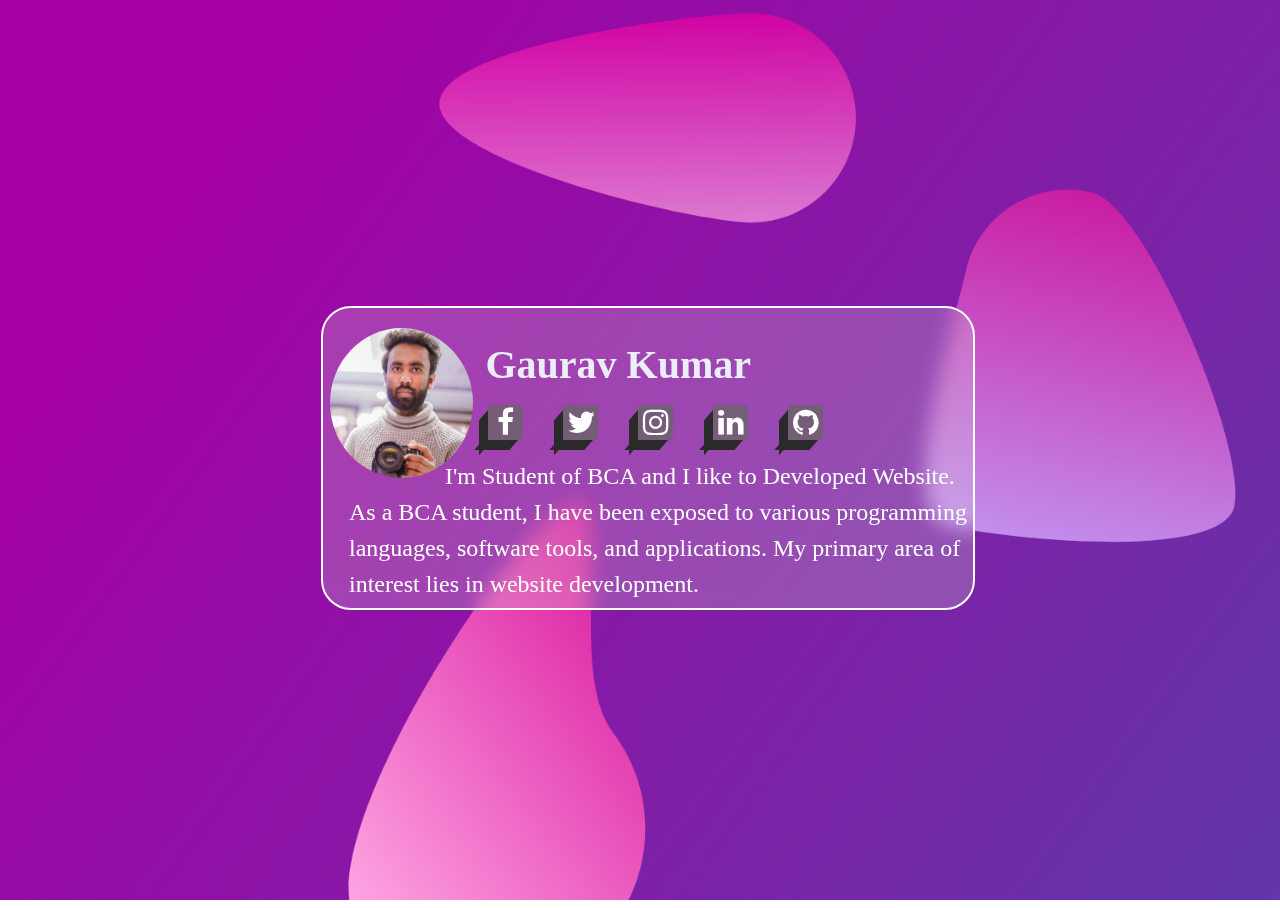
<file: Index.html>
<!DOCTYPE html>
<html lang="en">
<head>
    <meta charset="UTF-8">
    <meta http-equiv="X-UA-Compatible" content="IE=edge">
    <meta name="viewport" content="width=device-width, initial-scale=1.0">
    <title>Social media</title>
    <link rel="stylesheet" href="style.css" >
    <link href="//netdna.bootstrapcdn.com/font-awesome/4.1.0/css/font-awesome.min.css" rel="stylesheet">
</head>
<body>
<div class="glassig">
    <div class="img">
        <img src="c.jpg">
    </div>

    <div class="info">
        <div class="name">
            <h1>Gaurav Kumar</h1>
        </div>

        <div>
            <ul> 
              <li>
                <a href="https://www.facebook.com/profile.php?id=100023833482367">
                  <span></span>
                  <span></span>
                  <span></span>
                  <span></span>
                  <span class="fa fa-facebook"></span>
                </a> 
              </li>
              <li>
                <a href="#">
                  <span></span>
                  <span></span>
                  <span></span>
                  <span></span>
                  <span class="fa fa-twitter"></span>
                </a> 
              </li>
              <li>
                <a href="https://www.instagram.com/gauravkumar_pg/">
                  <span></span>
                  <span></span>
                  <span></span>
                  <span></span>
                  <span class="fa fa-instagram"></span>
                </a> 
              </li>
              <li>
                <a href="https://www.linkedin.com/in/gaurav-kumar-b5a76626b">
                  <span></span>
                  <span></span>
                  <span></span>
                  <span></span>
                  <span class="fa fa-linkedin"></span>
                </a> 
              </li>
              <li>
                <a href="https://github.com/gaurav5xy">
                  <span></span>
                  <span></span>
                  <span></span>
                  <span></span>
                  <span class="fa fa-github"></span>
                </a> 
              </li>
            </ul>

        <div class="about">
            &nbsp; &nbsp; &nbsp; &nbsp; &nbsp; &nbsp; &nbsp; &nbsp; I'm Student of BCA and I like to Developed Website.
            As a BCA student, 
            I have been exposed to various programming languages, 
            software tools, and applications. 
            My primary area of interest lies in website development.
        </div>
    </div>
 
</div>
</body>
</html>
</file>
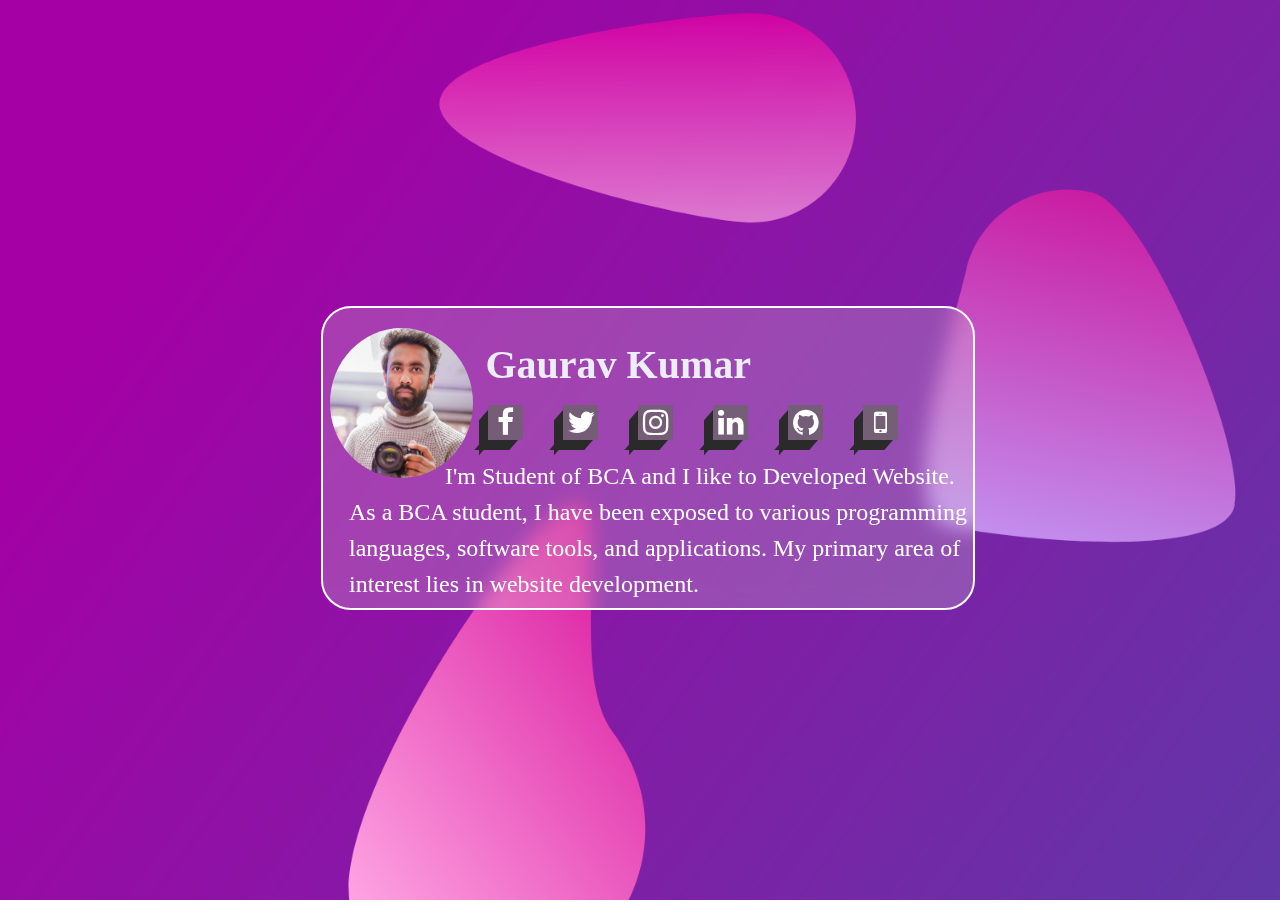
<file: index.html>
<!DOCTYPE html>
<html lang="en">
<head>
    <meta charset="UTF-8">
    <meta http-equiv="X-UA-Compatible" content="IE=edge">
    <meta name="viewport" content="width=device-width, initial-scale=1.0">
    <title>Social media</title>
    <link rel="stylesheet" href="style.css" >
    <link href="//netdna.bootstrapcdn.com/font-awesome/4.1.0/css/font-awesome.min.css" rel="stylesheet">
</head>
<body>
<div class="glassig">
    <div class="img">
        <img src="c.jpg">
    </div>

    <div class="info">
        <div class="name">
            <h1>Gaurav Kumar</h1>
        </div>

        <div>
            <ul> 
              <li>
                <a href="https://www.facebook.com/profile.php?id=100023833482367">
                  <span></span>
                  <span></span>
                  <span></span>
                  <span></span>
                  <span class="fa fa-facebook"></span>
                </a> 
              </li>
              <li>
                <a href="#">
                  <span></span>
                  <span></span>
                  <span></span>
                  <span></span>
                  <span class="fa fa-twitter"></span>
                </a> 
              </li>
              <li>
                <a href="https://www.instagram.com/gauravkumar_pg/">
                  <span></span>
                  <span></span>
                  <span></span>
                  <span></span>
                  <span class="fa fa-instagram"></span>
                </a> 
              </li>
              <li>
                <a href="https://www.linkedin.com/in/gaurav-kumar-b5a76626b">
                  <span></span>
                  <span></span>
                  <span></span>
                  <span></span>
                  <span class="fa fa-linkedin"></span>
                </a> 
              </li>
              <li>
                <a href="https://github.com/gaurav5xy">
                  <span></span>
                  <span></span>
                  <span></span>
                  <span></span>
                  <span class="fa fa-github"></span>
                </a> 
              </li>
              <li>
                <a href="contact.html">
                  <span></span>
                  <span></span>
                  <span></span>
                  <span></span>
                  <span class="fa fa-mobile-phone"></span>
                </a> 
              </li>
            </ul>

        <div class="about">
            &nbsp; &nbsp; &nbsp; &nbsp; &nbsp; &nbsp; &nbsp; &nbsp; I'm Student of BCA and I like to Developed Website.
            As a BCA student, 
            I have been exposed to various programming languages, 
            software tools, and applications. 
            My primary area of interest lies in website development.
        </div>
    </div>
 
</div>
</body>
</html>
</file>
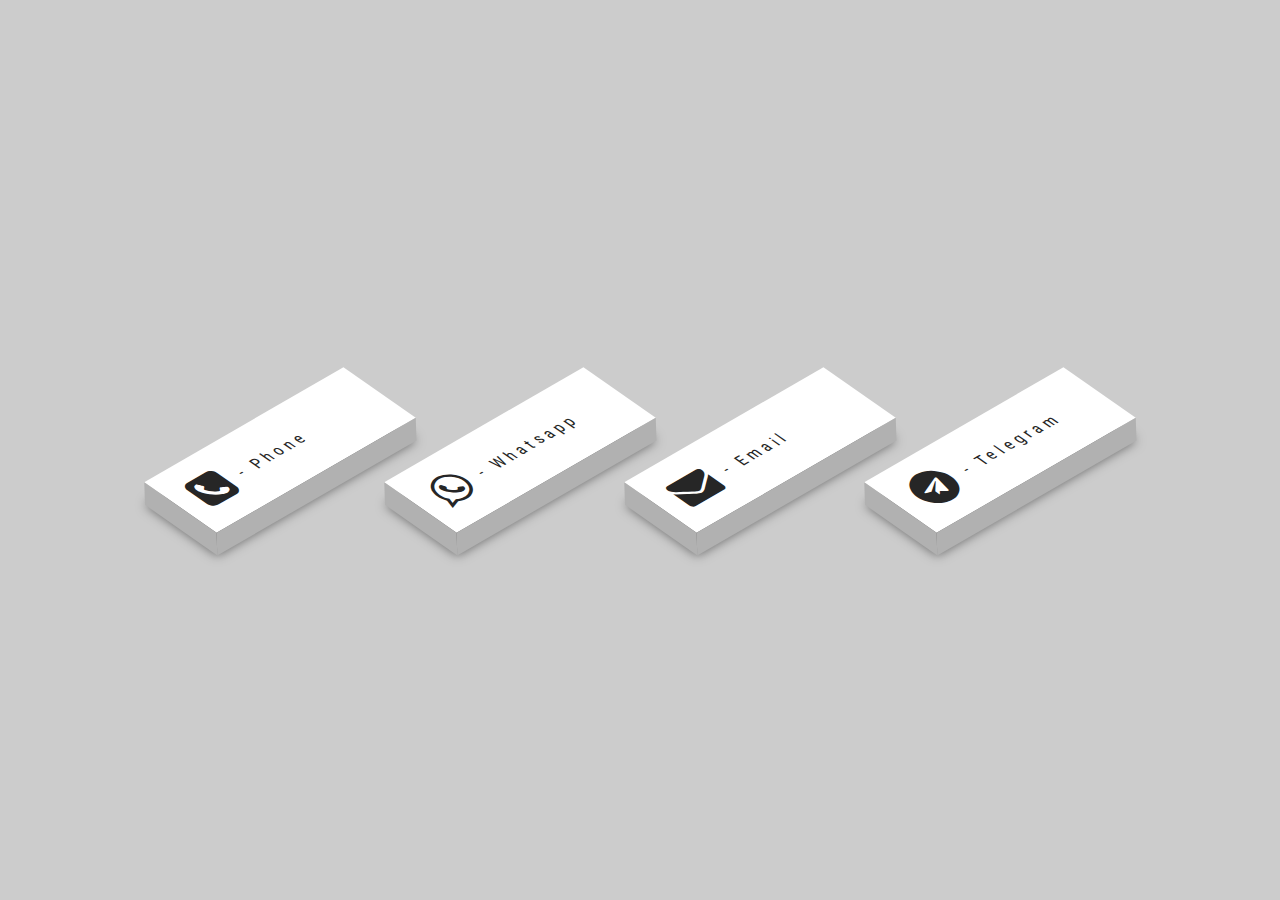
<file: contact.html>
<!DOCTYPE html>
<html lang="en">
  <head>
    <meta charset="UTF-8">
    <meta name="viewport" content="width=device-width, initial-scale=1.0">
    <link rel="stylesheet" href="constyle.css">
    <link rel="stylesheet" href="https://cdnjs.cloudflare.com/ajax/libs/font-awesome/4.7.0/css/font-awesome.min.css">


    <title>Contact Us</title>
  </head>
  <body>
    <style>
        @import url('https://fonts.googleapis.com/css?family=Roboto+Condensed:300,400');
    </style>
        <ul>
          <li id="contact">
            <a href="#">
              <i class="fa fa-phone-square" aria-hidden="true"></i>
              <p id="contact_s" style="display:none">7351500283</p>
              <span> - Phone</span>
            </a>
          </li>
          <li>
            <a href="https://wa.me/7351500283">
              <i class="fa fa-whatsapp" aria-hidden="true"></i>
              <span> - Whatsapp</span>
            </a>
          </li>
          <li>
            <a href="mailto: gauravkumar81464@gmail.com">
              <i class="fa fa-envelope" aria-hidden="true"></i>
              <span> - Email</span>
            </a>
          </li>
          <li>
            <a href="https://t.me/@gauravkumarwebeb">
              <i class="fa fa-telegram" aria-hidden="true"></i>
              <span> - Telegram</span>
            </a>
          </li>
        </ul>
  </body>

  <script>
    var phoneIcon = document.getElementById("contact");
    var phoneNumber = document.getElementById("contact_s");
  
    phoneIcon.addEventListener("click", function() {
      if (phoneNumber.style.display === "none") {
        phoneNumber.style.display = "block";
      } else {
        phoneNumber.style.display = "none";
      }
    });
  </script>
  
</html>
</file>
<file: style.css>
body{
    background-image: url(bg.png);
    background-repeat: no-repeat;
    background-attachment: fixed;
    background-size: cover;
    box-sizing: border-box;
    position: absolute;
    width: 100%;
    height: 100%;
}

.glassig{
    /* Rectangle 1 */
    position: relative;
    top: 5px;
    width: 650px;
    height: 300px;
    background: rgba(217, 217, 217, 0.25);
    backdrop-filter: blur(10px);
    /* Note: backdrop-filter has minimal browser support */
    border-radius: 30px;
    border: 2px solid white;
    top: 50%;
    left: 50%;
    transform: translate(-50%, -50%);
}

img {
    /* img6 1 */
    position: absolute;
    top: 20px;
    left: 7px;
    width: 22%;
    height: 150px;
    overflow: hidden;
    border-radius: 50%;
}


.name {
    position: relative;
    left: 25%;
    width: 50%;
    max-width: 294px;
    height: 5%;
    max-height: 44px;
    font-family: 'Poppins';
    font-weight: 500;
    font-size: 20px;
    line-height: 60px;
    color: #ebeef6;
}

.about{
    /* @gauravkumar_pg is my Instagram account ID */
    position: absolute;
    top: 50%;
    left: 4%;
    width: 100%;
    max-width: 630px;
    height: 10%;
    max-height: 72px;
    font-family: 'Poppins';
    font-weight: 500;
    font-size: 24px;
    line-height: 36px;
    color: #ffffff;
}  

@import url('//maxcdn.bootstrapcdn.com/font-awesome/4.3.0/css/font-awesome.min.css');

ul {
    position: relative;
    display: flex;
    /* transform: rotate(25deg) skew(25deg); */
    transform-style: preserve-3d;
 }
 ul li {
   position: relative;
   list-style: none;
   width: 35px;
   height: 35px;
   left: 105px;
   margin: 10px 20px;
 }
 ul li:before{
   content: '';
   position: absolute;
   bottom: -10px;
   left: -5px;
   width: 100%;
   height: 10px;
   background: #2a2a2a;
   transform-origin: top;
   transform: skewX(-41deg);
 }
 ul li:after{
   content: '';
   position: absolute;
   top:5px;
   left: -9px;
   width: 9px;
   height: 100%;
   background: #2a2a2a;
   transform-origin: right;
   transform: skewY(-49deg);
 }
 ul li span{
   position: absolute;
   top: 0;
   left: 0;
   width: 100%;
   height: 100%;
   display: flex !important;
   background:rgba(107, 105, 105, 0.25);
   justify-content: center;
   align-items: center;
   color: #fff;
   font-size: 30px !important;
   transition: 1.5s ease-out;
 }
 ul li:hover span {
   z-index: 1000;
   transition: .3s;
   color: #fff;
   box-shadow: -1px 1px 1px rgba(217, 217, 217, 0.25);
 }
 ul li:hover span:nth-child(5){
   transform: translate(40px, -40px);
   opacity: 1;
 }
 ul li:hover span:nth-child(4){
   transform: translate(30px, -30px);
   opacity: .8;
 }
 ul li:hover span:nth-child(3){
   transform: translate(20px, -20px);
   opacity: .6;
 }
 ul li:hover span:nth-child(2){
   transform: translate(10px, -10px);
   opacity: .4;
 }ul li:hover span:nth-child(1){
   transform: translate(0px, 0px);
   opacity: .2;
 }
 ul li:nth-child(1):hover span{
   background: #52E19F !important;
 }
 ul li:nth-child(2):hover span{
   background: #2C3456 !important;
 }
 ul li:nth-child(3):hover span{
   background: #EA6E96 !important;
 }
 ul li:nth-child(4):hover span{
   background: #FCEB00 !important;
 }
 ul li:nth-child(5):hover span{
  background: #007efc !important;
}
ul li:nth-child(6):hover span{
  background: #98eb2b !important;
}


@media only screen and (max-width: 600px) {
  body {
    background: #4F8B89;
    color: #fff;
    font-family: 'Raleway', sans-serif;
    height: 95%;
    margin: 4%;
    padding: 0%;
    width: 95%;
  }

  .glassig {
    background: rgba(173, 209, 148, 0.25);
    justify-content: center;
    width: 94%;
    height: 100%;
    top: 50%;
    left: 48%;
    position: relative; /* added to make 'right' work properly */
    right: 0; /* removed fixed pixel value to make it responsive */
  }
  
  img {
    display: flex;
    margin: 10px 65px;
    width: 60%;
    height: 210px;
  }
  
  
  .name {
    width: 70%;
    top: 240px;
    left: 15%;
    font-size: 17px;
    line-height: 40px;
    text-align: center;
  }
  
  .about {
    text-align: center;
    top: 370px;
    left: 5%;
    width: 90%;
    font-size: 20px;
    line-height: 30px;
  }
  
  ul {
    position: relative;
    padding: 0%;
    margin: 6%;
    left: 1%;
    top: 225px;
    display: flex;
    flex-wrap: wrap;
    transform: none;
  }
  
  ul li {
    width: 30px;
    height: 30px;
    margin-left: 8%;
    margin: 3%;
    left: 4px;
  }
  
  ul li:before {
    bottom: -5px;
    height: 5px;
    transform: skewX(-30deg);
  }
  
  ul li:after {
    top: 0;
    left: -5px;
    width: 5px;
    height: 30px;
    transform: skewY(-30deg);
  }
  
  ul li span {
    font-size: 24px !important;
  }
}


/* media query for screens smaller than 768px */
@media only screen and (max-width: 767px) {
  .glassig {
    right: 10px;
  }
}

/* media query for screens between 768px and 1023px */
@media only screen and (min-width: 768px) and (max-width: 1023px) {
  .glassig {
    right: 20px;
  }
}

/* media query for screens larger than 1023px */
@media only screen and (min-width: 1024px) {
  .glassig {
    right: 850px;
  }
}
</file>
<file: constyle.css>
body {
    margin:0;
    padding:0;
    background:#ccc;
    font-family: 'Roboto Condensed', sans-serif;
  
  }
  
  ul {
    position:absolute;
    top:50%;
    left:50%;
    transform:translate(-50%, -50%);
    display:flex;
    margin:0;
    padding:0;
  }
  
  ul li {
    list-style:none;
    margin:0 5px;
  }
  
  ul li a .fa {
    font-size: 40px;
    color: #262626;
    line-height:80px;
    transition: .5s;
    padding-right: 14px;
  }
  
  ul li a span {
    padding:0;
    margin:0;
    position:absolute;
    top: 30px;
    color: #262626;
    letter-spacing: 4px;
    transition: .5s;
  }
  
  ul li a {
    text-decoration: none;
    display:absolute;
    display:block;
    width:210px;
    height:80px;
    background: #fff;
    text-align:left;
    padding-left: 20px;
    transform: rotate(-30deg) skew(25deg) translate(0,0);
    transition:.5s;
    box-shadow: -20px 20px 10px rgba(0,0,0,.5);
  }
  ul li a:before {
    content: '';
    position: absolute;
    top:10px;
    left:-20px;
    height:100%;
    width:20px;
    background: #b1b1b1;
    transform: .5s;
    transform: rotate(0deg) skewY(-45deg);
  }
  ul li a:after {
    content: '';
    position: absolute;
    bottom:-20px;
    left:-10px;
    height:20px;
    width:100%;
    background: #b1b1b1;
    transform: .5s;
    transform: rotate(0deg) skewX(-45deg);
  }
  
  ul li a:hover {
    transform: rotate(-30deg) skew(25deg) translate(20px,-15px);
    box-shadow: -50px 50px 50px rgba(0,0,0,.5);
  }
  
  ul li:hover .fa {
    color:#fff;
  }
  
  ul li:hover span {
    color:#fff;
  }
  
  ul li:hover:nth-child(1) a{
    background: #3b5998;
  }
  ul li:hover:nth-child(1) a:before{
    background: #365492;
  }
  ul li:hover:nth-child(1) a:after{
    background: #4a69ad;
  }
  
  ul li:hover:nth-child(2) a{
    background: #00aced;
  }
  ul li:hover:nth-child(2) a:before{
    background: #097aa5;
  }
  ul li:hover:nth-child(2) a:after{
    background: #53b9e0;
  }
  
  ul li:hover:nth-child(3) a{
    background: #dd4b39;
  }
  ul li:hover:nth-child(3) a:before{
    background: #b33a2b;
  }
  ul li:hover:nth-child(3) a:after{
    background: #e66a5a;
  }
  
  ul li:hover:nth-child(4) a{
    background: #e4405f;
  }
  ul li:hover:nth-child(4) a:before{
    background: #d81c3f;
  }
  ul li:hover:nth-child(4) a:after{
    background: #e46880;
  }


  /* For screens smaller than 768px (mobile devices) */
@media only screen and (max-width: 767px) {

    /* Center align the h1 element */

    ul li a span {
        padding: 0px;
        margin: 45px;
        position:absolute;
        top: -15px;
        color: #262626;
        letter-spacing: 4px;
        transition: .5s;
      }

    ul li {
        list-style:none;
        margin: 60px 5px;
      }
    
    /* Set the ul element to display as a block and center align it */
    ul {
      display: block;
      text-align: center;
      left: 46%;
      top: 53%;
    }
    
    /* Set the li elements to display as blocks with margin bottom */
    li {
      display: block;
      margin-bottom: 10px;
    }
    
    /* Set the span elements to display as blocks */
    span {
      display: block;
    }
    
    /* Remove the margin from the i elements and set them to display as blocks */
    i {
      display: block;
      margin: 0;
    }

  
  }
  
  /* For screens between 768px and 1024px (tablets) */
  @media only screen and (min-width: 768px) and (max-width: 1024px) {

    ul li a span {
        text-align: center;
        padding: 0px;
        margin: 60px;
        position:absolute;
        top: -45px;
        color: #262626;
        letter-spacing: 4px;
        transition: .5s;
      }

    ul li {
        list-style:none;
        margin: 10px 5px;
      }
  
    /* Set the ul element to display as flex with wrap */
    ul {
        justify-content: left;
        position: absolute;
        display: flex;
        transform: none;
    }
    
    /* Set the li elements to display as flex with 50% width */
    li {
      display: flex;
      width: 50%;
    }
    
    /* Set the span elements to display as blocks with margin top */
    span {
      display: block;
      margin-top: 10px;
    }
    
    /* Remove the margin from the i elements and set them to display as inline-blocks with margin right */
    i {
      display: inline-block;
      margin-right: 5px;
    }
  
  }
</file>
